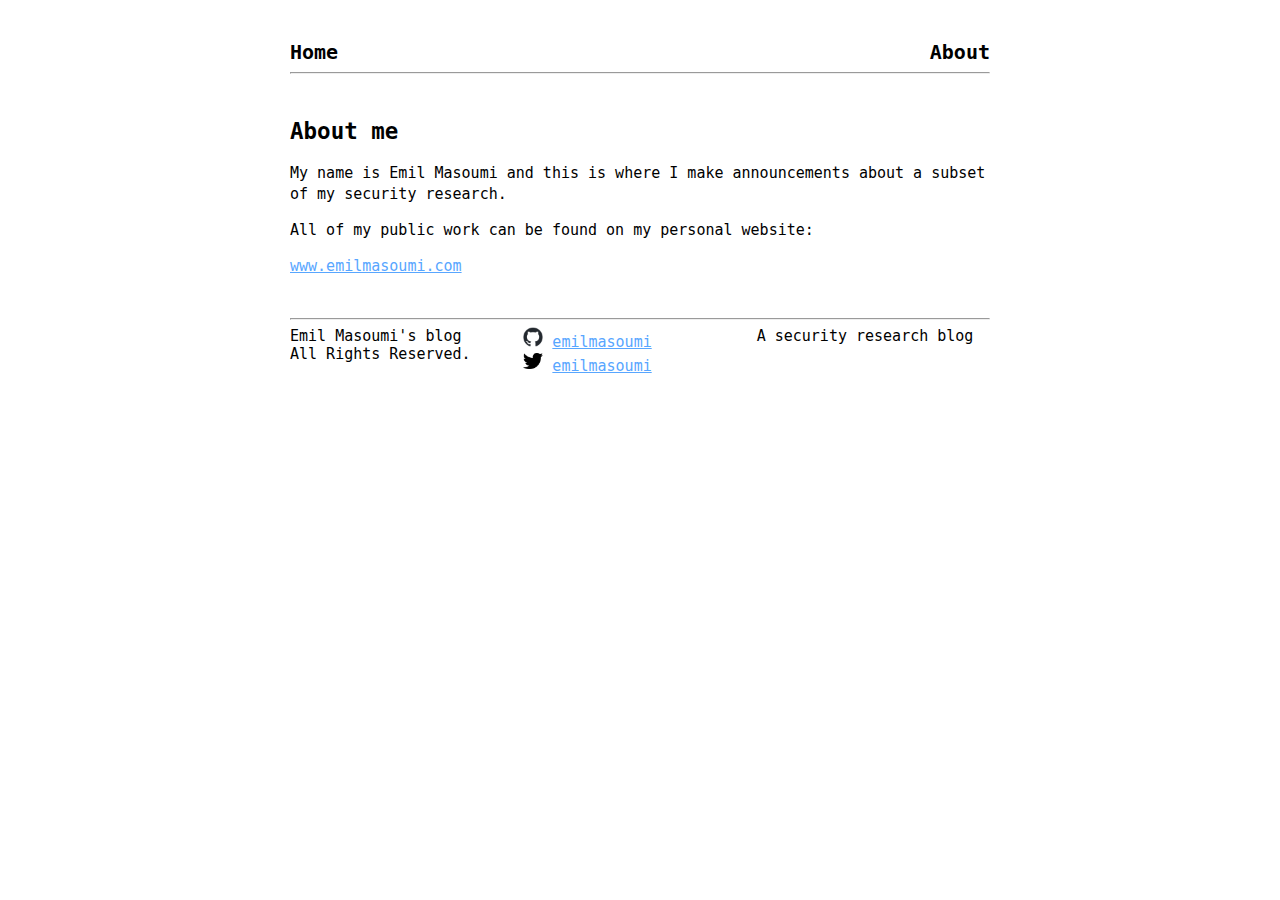
<file: about.html>
<!DOCTYPE html>
<html lang="en">

<head>
  <meta charset="utf-8">
  <title>About</title>
  <meta name="viewport" content="width=device-width, initial-scale=1">
  <link rel="stylesheet" href="./index.css">
</head>

<body>
<script src="./scripts/changecolor.js" type="text/javascript"></script>

<div class="row" style="font-size:20px;">
  <div class="column">
    <b><a href="./index.html" style="color: black; text-decoration: none;">Home</a></b>
  </div>
  <div class="column">
  </div>
  <div class="column" style="text-align:right;">
    <b><a href="./about.html" style="color: black; text-decoration: none;">About</a></b>
  </div>
</div>
<hr />
<br />

<!-- -->

<h2>About me</h2>

<p>My name is Emil Masoumi and this is where I make announcements about a
subset of my security research.
</p>

<p>
All of my public work can be found on my personal website:
</p>

<p>
<a href="https://www.emilmasoumi.com" id="ignore">www.emilmasoumi.com</a>
</p>
<!-- -->

<br />
<hr />
<div class="row">
  <div class="column">
    Emil Masoumi's blog
    <br />
    All Rights Reserved.
  </div>
  <div class="column">
    <img src="./assets/github-mark/github-mark.png" alt="GitHub:" width="20" height="20" id="logo">
    <a href="https://github.com/emilmasoumi" id="ignore">emilmasoumi</a>
    <br />
    <img src="./assets/twitter-mark/twitter.png" alt="Twitter:" width="20" height="20" id="logo">
    <a href="https://twitter.com/emilmasoumi" id="ignore">emilmasoumi</a>
  </div>
  <div class="column">
    A security research blog
  </div>
</div>

</body>
</html>
</file>
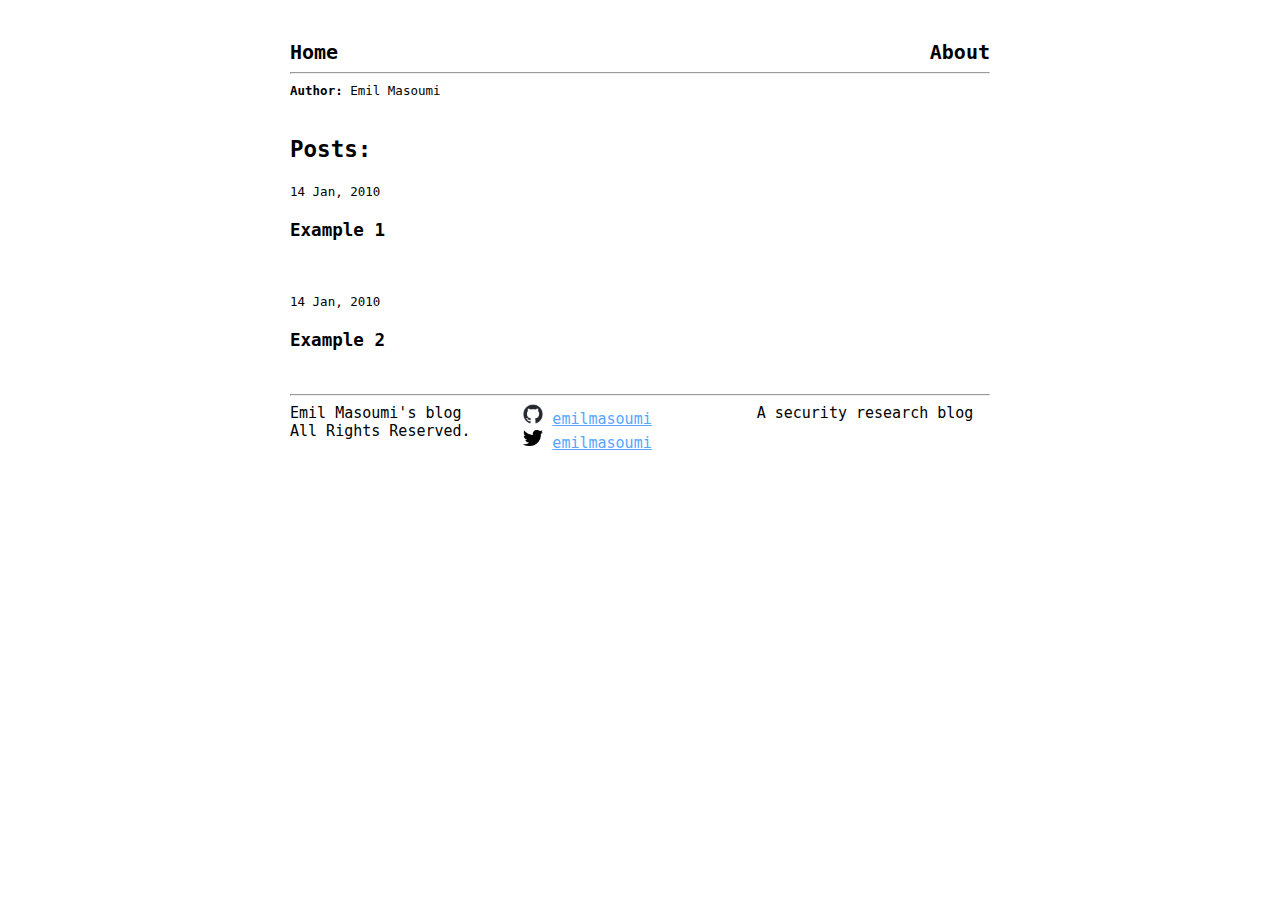
<file: old_index.html>
<!DOCTYPE html>
<html lang="en">

<head>
  <meta charset="utf-8">
  <title>Emil Masoumi's blog</title>
  <meta name="viewport" content="width=device-width, initial-scale=1">
  <link rel="stylesheet" href="./index.css">
</head>

<body>
<script src="./scripts/changecolor.js" type="text/javascript"></script>

<div class="row" style="font-size:20px;">
  <div class="column">
    <b><a href="./index.html" style="color: black; text-decoration: none;">Home</a></b>
  </div>
  <div class="column">
  </div>
  <div class="column" style="text-align:right;">
    <b><a href="./about.html" style="color: black; text-decoration: none;">About</a></b>
  </div>
</div>
<hr />
<div><small><b>Author: </b>Emil Masoumi</small></div>
<br />

<!-- -->

<h2>Posts:</h2>

<p><small>14 Jan, 2010</small></p>
<h3><a href="./posts/example.html" style="color: black; text-decoration: none;">Example 1</a></h3>

<br />

<p><small>14 Jan, 2010</small></p>
<h3><a href="./posts/example.html" style="color: black; text-decoration: none;">Example 2</a></h3>

<!-- -->

<br />
<hr />
<div class="row">
  <div class="column">
    Emil Masoumi's blog
    <br />
    All Rights Reserved.
  </div>
  <div class="column">
    <img src="./assets/github-mark/github-mark.png" alt="GitHub:" width="20" height="20" id="logo">
    <a href="https://github.com/emilmasoumi" id="ignore">emilmasoumi</a>
    <br />
    <img src="./assets/twitter-mark/twitter.png" alt="Twitter:" width="20" height="20" id="logo">
    <a href="https://twitter.com/emilmasoumi" id="ignore">emilmasoumi</a>
  </div>
  <div class="column">
    A security research blog
  </div>
</div>

</body>
</html>
</file>
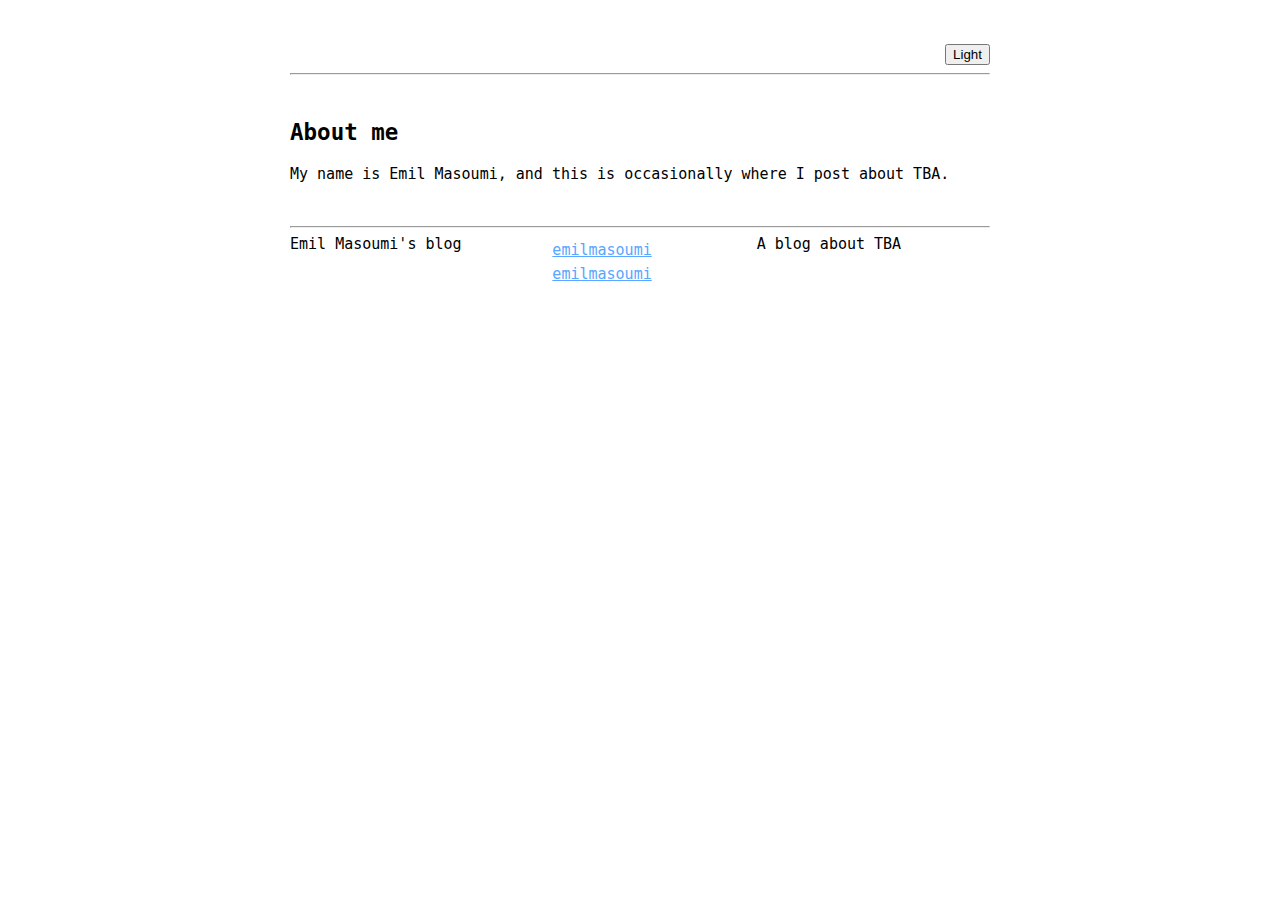
<file: posts/about.html>
<!DOCTYPE html>
<html lang="en">

<head>
  <meta charset="utf-8">
  <title>About</title>
  <meta name="viewport" content="width=device-width, initial-scale=1">
  <link rel="stylesheet" href="../index.css">
</head>

<body>
<script src="../scripts/changecolor.js" type="text/javascript"></script>

<div class="row" style="font-size:20px;">
  <div class="column">
    <b><a href="../index.html" style="color: white; text-decoration: none;">Home</a></b>
  </div>
  <div class="column">
  </div>
  <div class="column" style="text-align:right;">
    <b><a href="./about.html" style="color: white; text-decoration: none;">About </a></b>
    <button class="button lightbutton" onclick="changeColor();">Light</button>
  </div>
</div>
<hr />
<br />

<!-- -->

<h2>About me</h2>

<p>My name is Emil Masoumi, and this is occasionally where I post about TBA.</p>

<!-- -->

<br />
<hr />
<div class="row">
  <div class="column">
    Emil Masoumi's blog
  </div>
  <div class="column">
    <img src="../assets/github-mark/github-mark-white.png" alt="GitHub:" width="20" height="20" id="logo">
    <a href="https://github.com/emilmasoumi" id="ignore">emilmasoumi</a>
    <br />
    <img src="../assets/twitter-mark/twitter-white.png" alt="Twitter:" width="20" height="20" id="logo">
    <a href="https://twitter.com/emilmasoumi" id="ignore">emilmasoumi</a>
  </div>
  <div class="column">
    A blog about TBA
  </div>
</div>

</body>
</html>
</file>
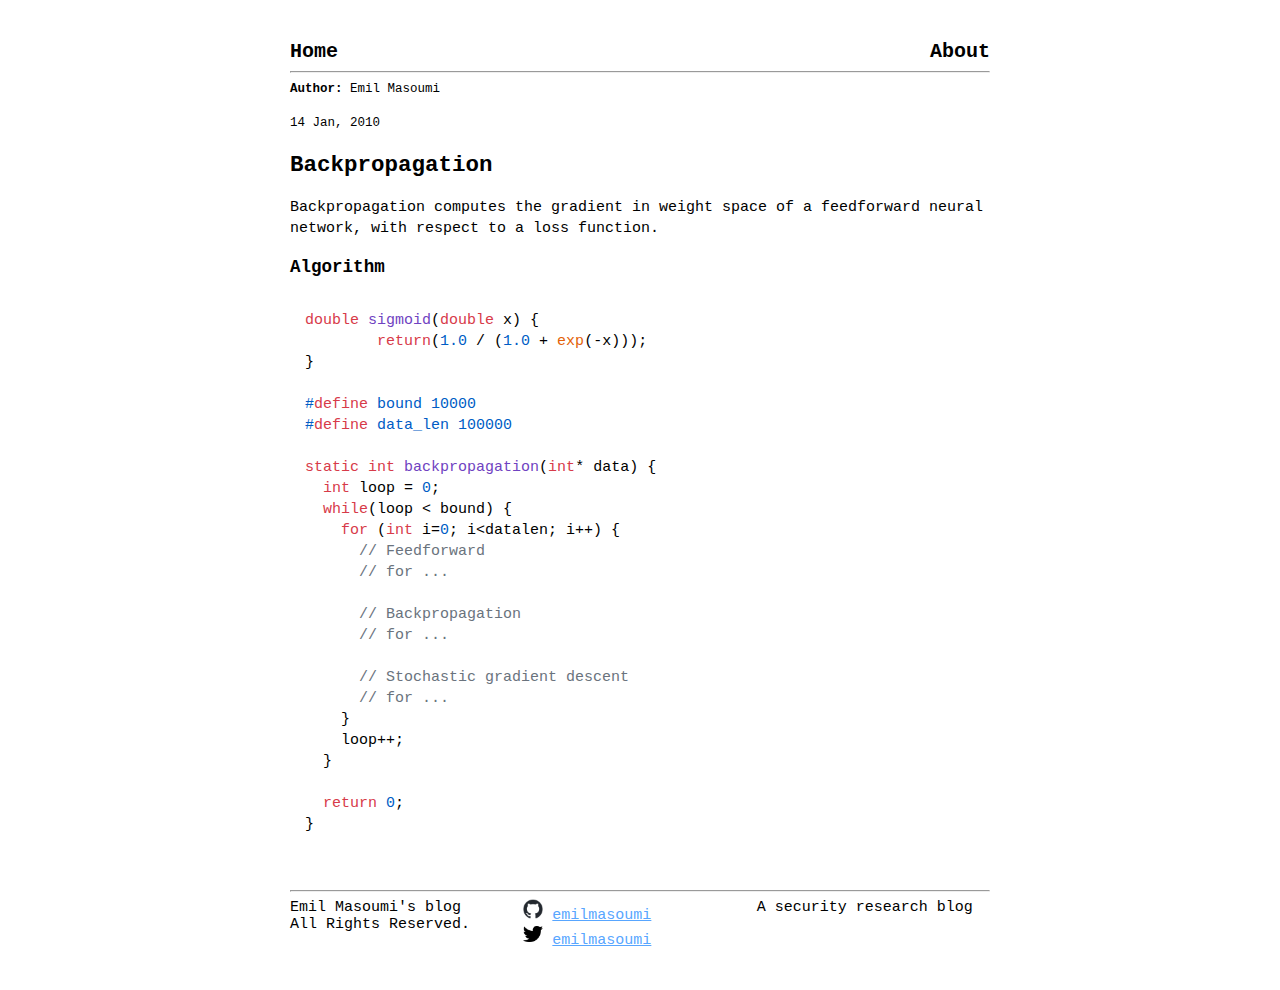
<file: posts/example.html>
<!DOCTYPE html>
<html lang="en">

<head>
  <meta charset="utf-8">
  <title>Backpropagation</title>
  <meta name="viewport" content="width=device-width, initial-scale=1">
  <link rel="stylesheet" href="../index.css">
</head>

<body>
<script src="../scripts/changecolor.js" type="text/javascript"></script>

<link rel="stylesheet" href="../scripts/highlight/styles/github.min.css">
<script src="../scripts/highlight/highlight.min.js"></script>
<script>hljs.highlightAll();</script>

<div class="row" style="font-size:20px;">
  <div class="column">
    <b><a href="../index.html" style="color: black; text-decoration: none;">Home</a></b>
  </div>
  <div class="column">
  </div>
  <div class="column" style="text-align:right;">
    <b><a href="../about.html" style="color: black; text-decoration: none;">About</a></b>
  </div>
</div>
<hr />

<div><small><b>Author: </b>Emil Masoumi</small></div>

<!-- -->

<p><small>14 Jan, 2010</small></p>
<h2>Backpropagation</h1>

<p>
Backpropagation computes the gradient in weight space of a feedforward neural
network, with respect to a loss function.
</p>

<h3>Algorithm</h3>

<pre><code style="background-color: white; color: black;", class="language-c"
>double sigmoid(double x) {
	return(1.0 / (1.0 + exp(-x)));
}

#define bound 10000
#define data_len 100000

static int backpropagation(int* data) {
  int loop = 0;
  while(loop < bound) {
    for (int i=0; i&lt;datalen; i++) {
      // Feedforward
      // for ...

      // Backpropagation
      // for ...

      // Stochastic gradient descent
      // for ...
    }
    loop++;
  }

  return 0;
}
</code></pre>

<!-- -->

<br />
<hr />
<div class="row">
  <div class="column">
    Emil Masoumi's blog
    <br />
    All Rights Reserved.
  </div>
  <div class="column">
    <img src="../assets/github-mark/github-mark.png" alt="GitHub:" width="20" height="20" id="logo">
    <a href="https://github.com/emilmasoumi" id="ignore">emilmasoumi</a>
    <br />
    <img src="../assets/twitter-mark/twitter.png" alt="Twitter:" width="20" height="20" id="logo">
    <a href="https://twitter.com/emilmasoumi" id="ignore">emilmasoumi</a>
  </div>
  <div class="column">
    A security research blog
  </div>
</div>

</body>
</html>
</file>
<file: index.css>
body {
  max-width:700px;
  margin:40px auto;
  padding:0 10px;
  /* font:18px/1.5 -apple-system, BlinkMacSystemFont, "Segoe UI", Roboto, "Helvetica Neue", Arial, "Noto Sans", sans-serif, "Apple Color Emoji", "Segoe UI Emoji", "Segoe UI Symbol", "Noto Color Emoji"; */
  font:15px monospace;
  /* color:#444 */
  background-color: white;
  color: black;
}

h1,
h2,
h3 {
  line-height: 1.2
}

p {
  line-height: 1.4;
}

code {
  line-height: 1.4;
}

.row {
  display: flex;
}

.column {
  float: left;
  width: 50%;
}

@media (prefers-color-scheme: light) {
  body {
    color: black;
    background: white
  }
  a:link {
    color:#58a6ff
  }
  a:visited {
    color:#8e96f0
  }
}
</file>
<file: scripts/highlight/styles/github.min.css>
pre code.hljs{display:block;overflow-x:auto;padding:1em}code.hljs{padding:3px 5px}/*!
  Theme: GitHub
  Description: Light theme as seen on github.com
  Author: github.com
  Maintainer: @Hirse
  Updated: 2021-05-15

  Outdated base version: https://github.com/primer/github-syntax-light
  Current colors taken from GitHub's CSS
*/.hljs{color:#24292e;background:#fff}.hljs-doctag,.hljs-keyword,.hljs-meta .hljs-keyword,.hljs-template-tag,.hljs-template-variable,.hljs-type,.hljs-variable.language_{color:#d73a49}.hljs-title,.hljs-title.class_,.hljs-title.class_.inherited__,.hljs-title.function_{color:#6f42c1}.hljs-attr,.hljs-attribute,.hljs-literal,.hljs-meta,.hljs-number,.hljs-operator,.hljs-selector-attr,.hljs-selector-class,.hljs-selector-id,.hljs-variable{color:#005cc5}.hljs-meta .hljs-string,.hljs-regexp,.hljs-string{color:#032f62}.hljs-built_in,.hljs-symbol{color:#e36209}.hljs-code,.hljs-comment,.hljs-formula{color:#6a737d}.hljs-name,.hljs-quote,.hljs-selector-pseudo,.hljs-selector-tag{color:#22863a}.hljs-subst{color:#24292e}.hljs-section{color:#005cc5;font-weight:700}.hljs-bullet{color:#735c0f}.hljs-emphasis{color:#24292e;font-style:italic}.hljs-strong{color:#24292e;font-weight:700}.hljs-addition{color:#22863a;background-color:#f0fff4}.hljs-deletion{color:#b31d28;background-color:#ffeef0}
</file>
